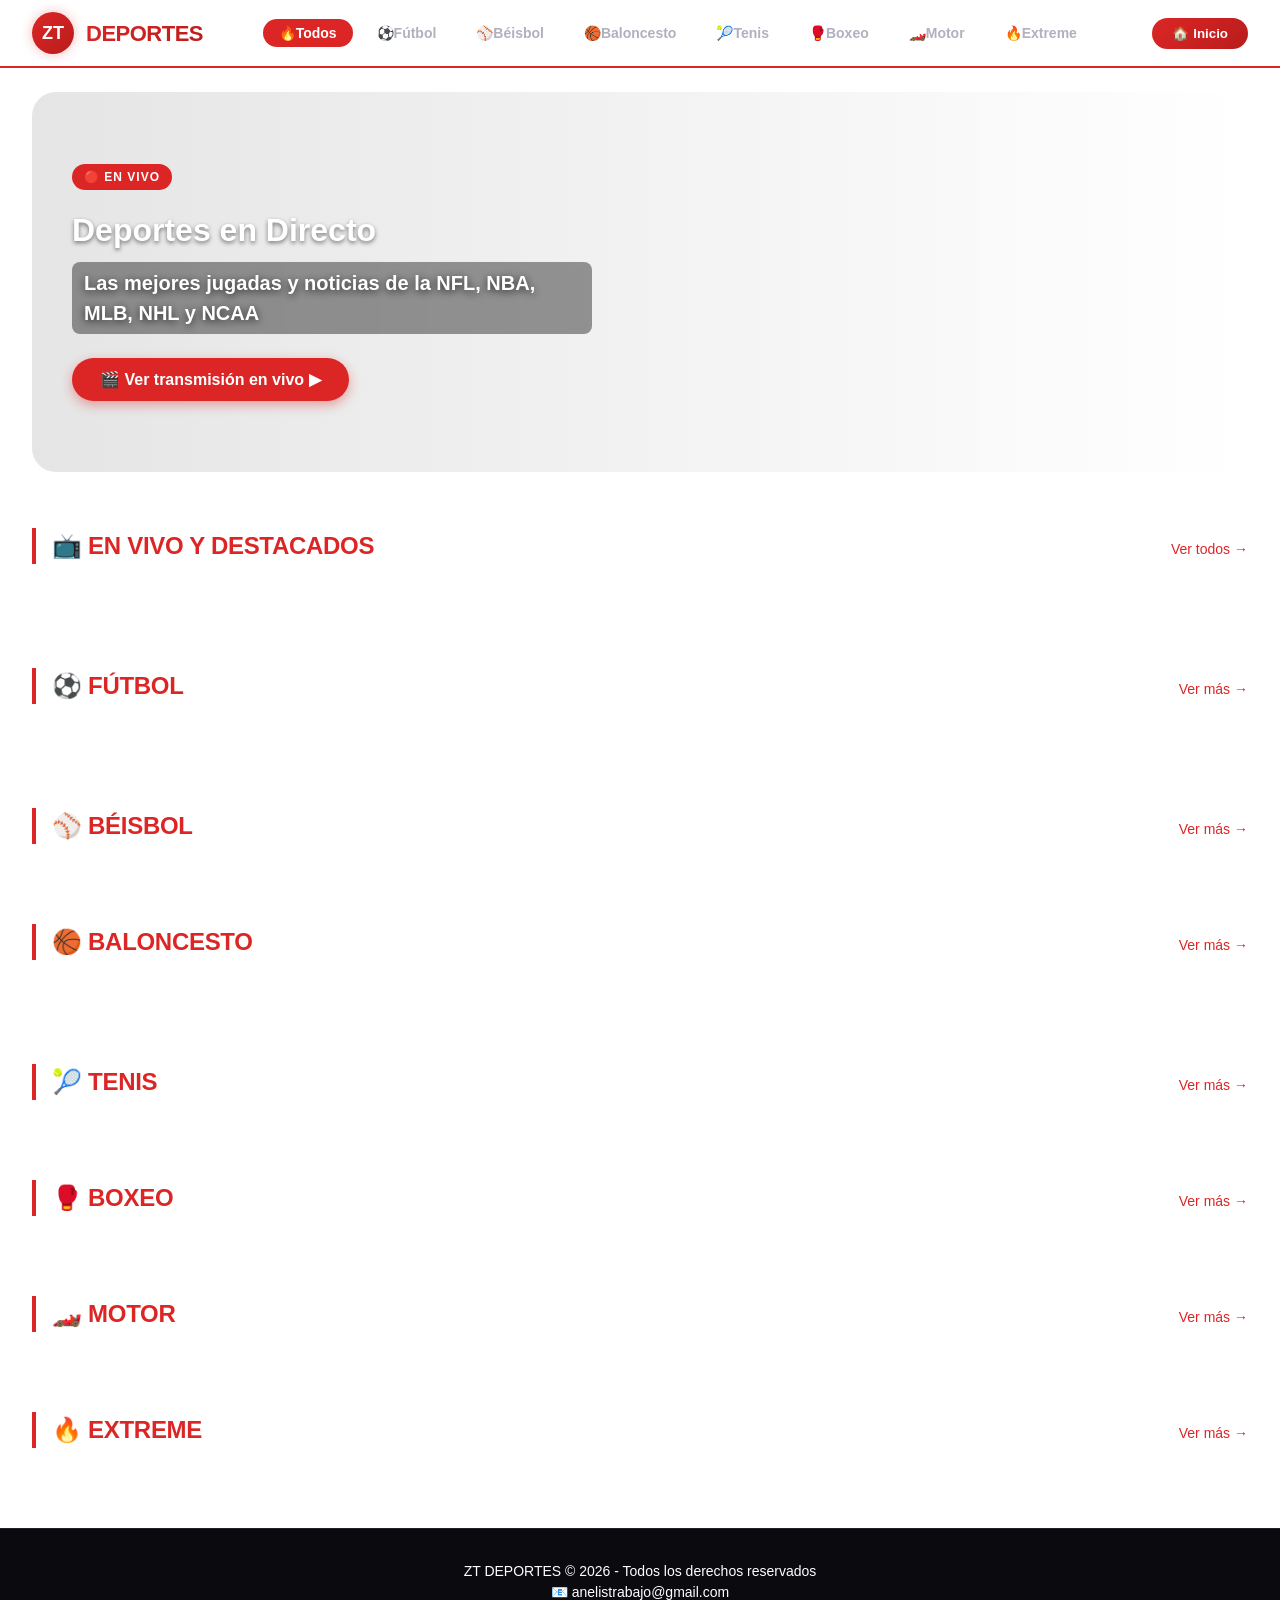
<file: index.html>
<!DOCTYPE html>
<html lang="es">
<head>
  <meta charset="UTF-8">
  <meta name="viewport" content="width=device-width, initial-scale=1.0">
  <title>Zona Total Deportes</title>
  <script>
    window.location.href = "deportes.html";
  </script>
</head>
<body>
  <p>Redirigiendo a <a href="deportes.html">Zona Total Deportes</a>...</p>
</body>
</html>
</file>
<file: deportes.css>
* {
  margin: 0;
  padding: 0;
  box-sizing: border-box;
}

body {
  font-family: 'Poppins', 'Segoe UI', Roboto, sans-serif;
  background: #ffffff;
  color: #1e293b;
  line-height: 1.5;
}

/* ===== BARRA SUPERIOR ===== */
.top-bar {
  background: #ffffff;
  padding: 12px 32px;
  display: flex;
  justify-content: space-between;
  align-items: center;
  flex-wrap: wrap;
  gap: 16px;
  border-bottom: 2px solid #dc2626;
  position: sticky;
  top: 0;
  z-index: 100;
}

.logo {
  display: flex;
  align-items: center;
  gap: 12px;
}

.logo-circle {
  width: 42px;
  height: 42px;
  background: linear-gradient(135deg, #3b82f6, #1e40af);
  border-radius: 50%;
  display: flex;
  align-items: center;
  justify-content: center;
  font-weight: 800;
  font-size: 18px;
  color: white;
  box-shadow: 0 0 12px rgba(59,130,246,0.3);
}

.logo-text {
  font-size: 22px;
  font-weight: 700;
  letter-spacing: -0.5px;
  background: linear-gradient(135deg, #ffffff, #94a3b8);
  -webkit-background-clip: text;
  background-clip: text;
  color: transparent;
}

.nav-links {
  display: flex;
  gap: 8px;
  flex-wrap: wrap;
}

.nav-btn {
  background: transparent;
  border: none;
  padding: 6px 16px;
  border-radius: 40px;
  font-weight: 600;
  font-size: 14px;
  color: #b0b0c0;
  cursor: pointer;
  transition: all 0.2s;
}

.nav-btn.active {
  background: #dc2626;
  color: white;
}

.nav-btn:hover {
  background: #1f1f2a;
  color: white;
}

.btn-home {
  background: linear-gradient(135deg, #3b82f6, #2563eb);
  border: none;
  padding: 8px 20px;
  border-radius: 40px;
  color: white;
  font-weight: 600;
  cursor: pointer;
  transition: transform 0.2s;
}

.btn-home:hover {
  transform: scale(1.02);
}

/* ===== HERO (BANNER) ===== */
.hero {
  position: relative;
  margin: 24px 32px;
  border-radius: 24px;
  overflow: hidden;
  min-height: 380px;
  display: flex;
  align-items: center;
  background-image: url('https://tse4.mm.bing.net/th/id/OIP.dddbnQkPz0GwvTzmGF51ewHaEK?rs=1&pid=ImgDetMain&o=7&rm=3');
  background-size: cover;
  background-position: center;
}

.hero-overlay {
  position: absolute;
  top: 0;
  left: 0;
  right: 0;
  bottom: 0;
  background: linear-gradient(90deg, rgba(0,0,0,0.1) 0%, rgba(0,0,0,0) 100%);
}

.hero-content {
  position: relative;
  z-index: 2;
  padding: 48px 40px;
  max-width: 600px;
}

.hero-badge {
  background: #ef4444;
  display: inline-block;
  padding: 4px 12px;
  border-radius: 20px;
  font-size: 12px;
  font-weight: 700;
  letter-spacing: 1px;
  margin-bottom: 16px;
}

.hero-content h1 {
  font-size: 32px;
  font-weight: 700;
  margin-bottom: 8px;
}

.hero-content h2 {
  font-size: 20px;
  font-weight: 500;
  color: #cbd5e1;
  margin-bottom: 24px;
}

.hero-btn {
  background: #dc2626;
  border: none;
  padding: 12px 28px;
  border-radius: 40px;
  color: white;
  font-weight: 700;
  font-size: 16px;
  cursor: pointer;
  transition: transform 0.2s, box-shadow 0.2s;
  box-shadow: 0 4px 12px rgba(220,38,38,0.3);
}

.hero-btn:hover {
  transform: scale(1.02);
  background: #b91c1c;
  box-shadow: 0 0 20px rgba(220,38,38,0.6);
}

/* ===== SECCIONES ===== */
.container {
  padding: 0 32px;
  margin: 56px 0;
}

.section-header {
  display: flex;
  justify-content: space-between;
  align-items: baseline;
  margin-bottom: 24px;
  flex-wrap: wrap;
  gap: 12px;
}

.section-header h2 {
  font-size: 24px;
  font-weight: 700;
  letter-spacing: -0.3px;
  border-left: 4px solid #dc2626;
  padding-left: 16px;
}

.view-all {
  color: #3b82f6;
  text-decoration: none;
  font-size: 14px;
  font-weight: 500;
  transition: opacity 0.2s;
}

.view-all:hover {
  opacity: 0.8;
}

/* ===== TARJETAS ===== */
.cards-grid {
  display: grid;
  grid-template-columns: repeat(auto-fill, minmax(180px, 1fr));
  gap: 16px;
}

.sport-card {
  background: #f8fafc;
  border-radius: 14px;
  overflow: hidden;
  border: 1px solid #e2e8f0;
  transition: transform 0.2s, box-shadow 0.2s;
  cursor: pointer;
  max-width: 100%;
}

.sport-card:hover {
  transform: translateY(-4px);
  box-shadow: 0 12px 20px rgba(0,0,0,0.4);
  border-color: #3b82f6;
}

.card-img {
  width: 100%;
  aspect-ratio: 16/9;
  object-fit: cover;
  background: #1e1e2a;
}

.card-content {
  padding: 10px;
}

.card-title {
  font-weight: 700;
  font-size: 14px;
  margin-bottom: 4px;
  line-height: 1.3;
}

.card-subtitle {
  font-size: 12px;
  color: #94a3b8;
  margin-bottom: 8px;
  display: none;
}

.card-btn {
  background: #dc2626;
  border: none;
  padding: 5px 12px;
  border-radius: 40px;
  color: white;
  font-weight: 600;
  font-size: 11px;
  cursor: pointer;
  transition: background 0.2s;
}

.card-btn:hover {
  background: #2563eb;
}

/* ===== REPRODUCTOR ===== */
.player-overlay {
  position: fixed;
  top: 0;
  left: 0;
  width: 100%;
  height: 100%;
  background: rgba(0,0,0,0.95);
  z-index: 1000;
  display: flex;
  align-items: center;
  justify-content: center;
  flex-direction: column;
}

.close-player {
  position: absolute;
  top: 20px;
  right: 30px;
  background: #ef4444;
  border: none;
  width: 45px;
  height: 45px;
  border-radius: 50%;
  font-size: 24px;
  color: white;
  cursor: pointer;
}

#videoFrame {
  width: 90%;
  height: 80%;
  border: none;
  border-radius: 20px;
}

/* ===== FOOTER ===== */
.site-footer {
  text-align: center;
  padding: 32px;
  background: #0a0a0f;
  border-top: 1px solid #1f1f2a;
  color: #64748b;
  font-size: 14px;
}

/* ===== RESPONSIVE ===== */
@media (max-width: 768px) {
  .top-bar {
    padding: 12px 20px;
  }
  .hero {
    margin: 16px 20px;
    min-height: 280px;
  }
  .hero-content {
    padding: 32px 24px;
  }
  .hero-content h1 {
    font-size: 24px;
  }
  .hero-content h2 {
    font-size: 16px;
  }
  .container {
    padding: 0 20px;
    margin: 40px 0;
  }
  .section-header h2 {
    font-size: 20px;
  }
  
  #videoFrame {
    width: 100%;
    height: 70%;
  }
}

/* Subtítulo del banner con mejor contraste */
.hero-content h2 {
  color: #ffffff;
  font-weight: 600;
  text-shadow: 0 2px 8px rgba(0,0,0,0.8);
  background: rgba(0,0,0,0.4);
  display: inline-block;
  padding: 6px 12px;
  border-radius: 8px;
  backdrop-filter: blur(2px);
}


/* ===== CARRUSEL HORIZONTAL EN MÓVIL ===== */
@media (max-width: 768px) {
  /* Contenedor del carrusel */
  .cards-grid {
    display: flex !important;
    overflow-x: auto !important;
    scroll-snap-type: x mandatory !important;
    gap: 12px !important;
    grid-template-columns: unset !important;
    padding-bottom: 8px !important;
  }

  /* Tarjetas del carrusel */
  .cards-grid .sport-card {
    min-width: 200px !important;
    width: 200px !important;
    flex-shrink: 0 !important;
    scroll-snap-align: start !important;
    background: #14141c;
    border-radius: 16px;
    overflow: hidden;
  }

  /* La imagen ocupa más espacio */
  .cards-grid .sport-card .card-img {
    aspect-ratio: 16/9;
    width: 100%;
    display: block;
  }

  /* El contenido de texto debajo de la imagen */
  .cards-grid .sport-card .card-content {
    padding: 8px;
  }

  /* Título más pequeño para que no sature */
  .cards-grid .sport-card .card-title {
    font-size: 13px;
    font-weight: 600;
    margin-bottom: 2px;
    white-space: nowrap;
    overflow: hidden;
    text-overflow: ellipsis;
  }

  /* Subtítulo más pequeño (ocultamos stats/fecha para ahorrar espacio) */
  .cards-grid .sport-card .card-subtitle,
  .cards-grid .sport-card .card-stats {
    display: none;
  }

 /* Botón ajustado en móvil */
.cards-grid .sport-card .card-btn {
  font-size: 12px !important;
  padding: 6px 12px !important;
  margin-top: 6px !important;
  background: #3b82f6 !important;
  border-radius: 40px !important;
  font-weight: 600 !important;
  width: auto !important;
  display: inline-block !important;
  text-align: center !important;
}

  body, .container, .top-bar {
    overflow-x: hidden;
  }

  .container {
    padding: 0 16px;
  }
}

/* ===== MODAL - PÁGINA COMPLETA ===== */
.fullscreen-modal {
  position: fixed;
  top: 0;
  left: 0;
  width: 100%;
  height: 100%;
  background: #0a0a0f;
  z-index: 2000;
  overflow-y: auto;
  padding: 20px;
  display: none;
}

.fullscreen-modal .modal-content {
  max-width: 1200px;
  margin: 0 auto;
}

.fullscreen-modal .modal-header {
  display: flex;
  justify-content: space-between;
  align-items: center;
  border-bottom: 1px solid #1f1f2a;
  padding-bottom: 16px;
  margin-bottom: 24px;
  flex-wrap: wrap;
}

.fullscreen-modal .modal-header h2 {
  font-size: 28px;
  font-weight: 700;
  margin: 0;
}

.close-modal {
  background: #ef4444;
  border: none;
  color: white;
  font-size: 24px;
  font-weight: bold;
  width: 45px;
  height: 45px;
  border-radius: 50%;
  cursor: pointer;
  transition: transform 0.2s;
}

.close-modal:hover {
  transform: scale(1.05);
}

.modal-cards-grid {
  display: grid;
  grid-template-columns: repeat(auto-fill, minmax(220px, 1fr));
  gap: 20px;
}

.hero-content h1 {
  color: #ffffff !important;
  text-shadow: 0 2px 4px rgba(0,0,0,0.5);
}

/* Cambiar logo a rojo */
.logo-circle {
  background: linear-gradient(135deg, #dc2626, #b91c1c) !important;
  box-shadow: 0 0 12px rgba(220,38,38,0.3) !important;
}

/* Cambiar botón de inicio a rojo */
.btn-home {
  background: linear-gradient(135deg, #dc2626, #b91c1c) !important;
}

/* Cambiar botones "Ver más" y "Ver todos" a rojo */
.view-all {
  color: #dc2626 !important;
}

/* Cambiar texto DEPORTES del logo a rojo */
.logo-text {
  background: linear-gradient(135deg, #dc2626, #b91c1c) !important;
  -webkit-background-clip: text !important;
  background-clip: text !important;
  color: transparent !important;
}

/* Cambiar títulos de secciones a rojo */
.section-header h2 {
  color: #dc2626 !important;
  border-left-color: #dc2626 !important;
}

/* Cambiar borde de tarjetas al pasar el mouse a rojo */
.sport-card:hover {
  border-color: #dc2626 !important;
  box-shadow: 0 12px 20px rgba(220,38,38,0.2) !important;
}

/* Borde rojo fijo en todas las tarjetas */
.sport-card {
  border: 1px solid #dc2626 !important;
}

/* Cambiar color del título principal del modal a rojo */
#modalTitle {
  color: #dc2626 !important;
}


/* ===== MODAL - PÁGINA COMPLETA ===== */
.fullscreen-modal {
  position: fixed;
  top: 0;
  left: 0;
  width: 100%;
  height: 100%;
  background: #0a0a0f;
  z-index: 2000;
  overflow-y: auto;
  display: none;
}

.fullscreen-modal .modal-content {
  width: 100%;
  max-width: 100%;
  margin: 0;
  padding: 0;
}

.fullscreen-modal .modal-header {
  display: flex;
  justify-content: space-between;
  align-items: center;
  padding: 16px 20px;
  border-bottom: 1px solid #1f1f2a;
  background: #0a0a0f;
}

.fullscreen-modal .modal-header h2 {
  font-size: 20px;
  font-weight: 700;
  margin: 0;
  color: #dc2626;
}

.close-modal {
  background: #ef4444;
  border: none;
  color: white;
  font-size: 20px;
  font-weight: bold;
  width: 36px;
  height: 36px;
  border-radius: 50%;
  cursor: pointer;
}

.modal-cards-grid {
  padding: 20px;
  display: grid;
  grid-template-columns: repeat(auto-fill, minmax(220px, 1fr));
  gap: 20px;
}

/* Cuando hay iframe (noticia/video) ocupa todo el ancho */
.modal-cards-grid:has(iframe) {
  display: block;
  padding: 0;
}

.modal-cards-grid iframe {
  width: 100%;
  height: 85vh;
  border: none;
  display: block;
}

@media (max-width: 768px) {
  .fullscreen-modal .modal-header {
    padding: 12px 16px;
  }
  .fullscreen-modal .modal-header h2 {
    font-size: 16px;
  }
  .close-modal {
    width: 32px;
    height: 32px;
    font-size: 18px;
  }
  .modal-cards-grid {
    padding: 16px;
    gap: 16px;
  }
  .modal-cards-grid iframe {
    height: 75vh;
  }
}


/* CORRECCIÓN PARA MÓVIL: botón rojo y tarjetas blancas */
@media (max-width: 768px) {
  /* Botón "Ver ahora" en móvil - rojo */
  .cards-grid .sport-card .card-btn {
    background: #dc2626 !important;
    color: white !important;
  }
  
  /* Tarjetas en móvil - fondo blanco, texto oscuro */
  .cards-grid .sport-card {
    background: #ffffff !important;
    border: 1px solid #dc2626 !important;
  }
  
  /* Títulos de tarjetas en móvil - color oscuro */
  .cards-grid .sport-card .card-title {
    color: #1e293b !important;
  }
  
  /* Texto de fecha en móvil - gris */
  .cards-grid .sport-card .card-subtitle {
    color: #64748b !important;
  }
}

/* Texto EN VIVO 24/7 en blanco */
.hero-badge {
  color: #ffffff !important;
}


/* Rojo más fuerte para el badge y botón del hero */
.hero-badge {
  background: #dc2626 !important;
  color: #ffffff !important;
}

.hero-btn {
  background: #dc2626 !important;
  box-shadow: 0 4px 12px rgba(220,38,38,0.4) !important;
}

.hero-btn:hover {
  background: #b91c1c !important;
}

/* Footer textos en blanco */
.site-footer p {
  color: #ffffff !important;
}
</file>
